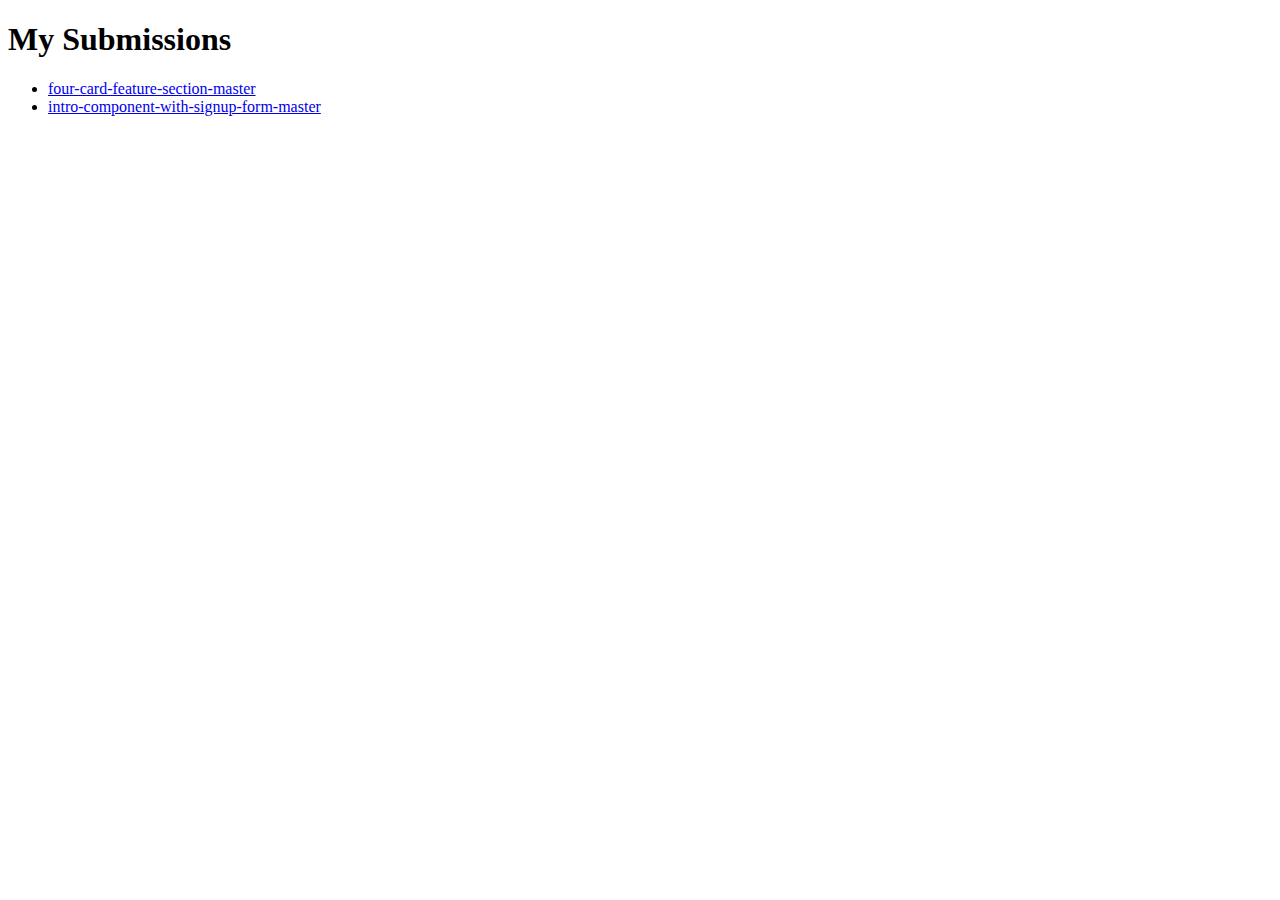
<file: index.html>
<!DOCTYPE html>
<html lang="en">

<head>
    <meta charset="UTF-8">
    <meta http-equiv="X-UA-Compatible" content="IE=edge">
    <meta name="viewport" content="width=device-width, initial-scale=1.0">
    <title>Live Links</title>
</head>

<body>
    <h1>My Submissions</h1>
    <ul>
        <li>
            <a href="/four-card-feature-section-master/index.html">four-card-feature-section-master</a>
        </li>
        <li>
            <a href="/intro-component-with-signup-form-master/index.html">
                intro-component-with-signup-form-master
            </a>
        </li>
    </ul>

</body>

</html>
</file>
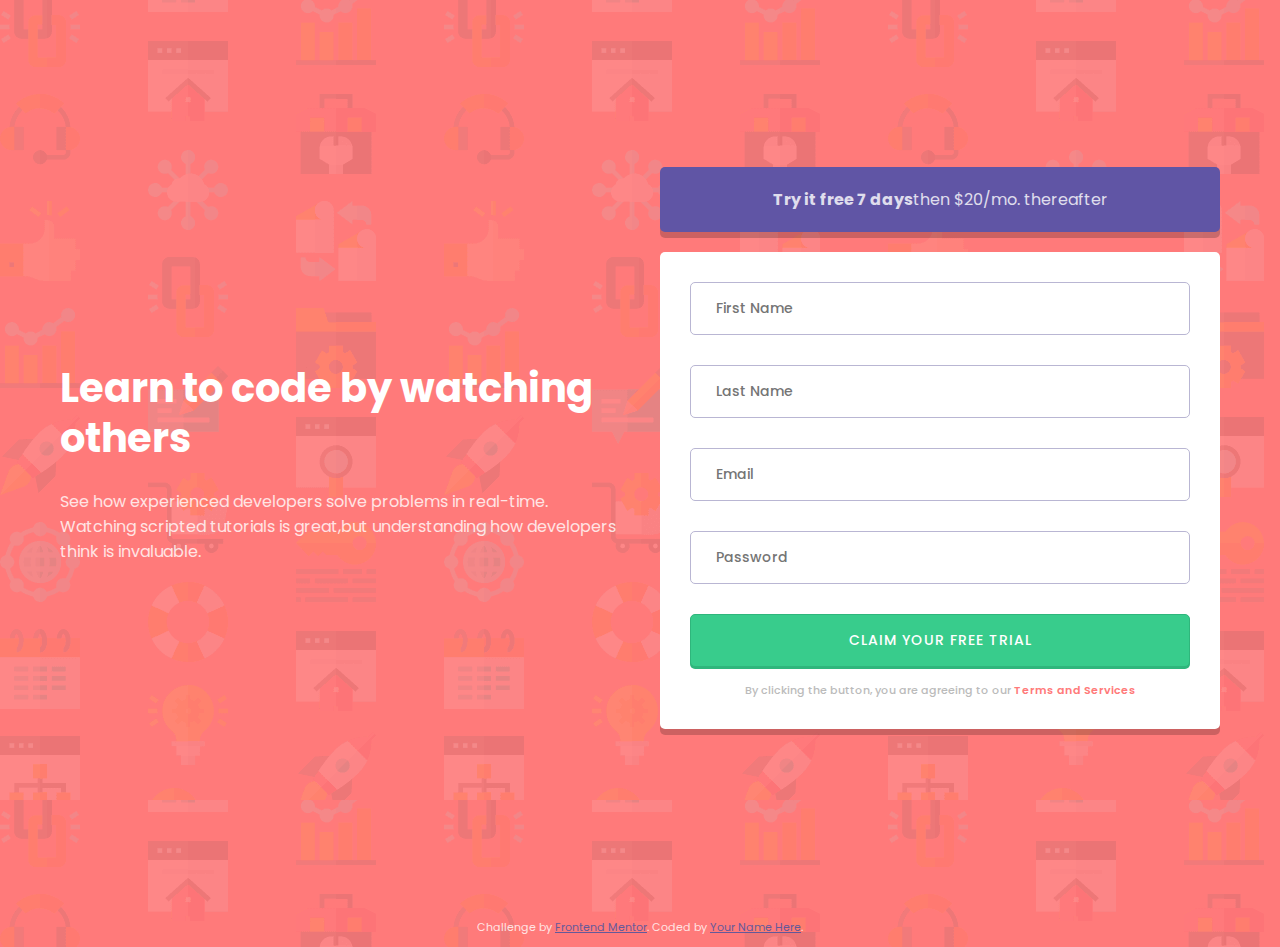
<file: intro-component-with-signup-form-master/index.html>
<!DOCTYPE html>
<html lang="en">

<head>
  <meta charset="UTF-8" />
  <meta name="viewport" content="width=device-width, initial-scale=1.0" />
  <!-- displays site properly based on user's device -->

  <link rel="icon" type="image/png" sizes="32x32" href="./images/favicon-32x32.png" />
  <link rel="stylesheet" href="style.css" />

  <title>Frontend Mentor | Intro component with sign up form</title>

  <!-- Feel free to remove these styles or customise in your own stylesheet 👍 -->
  <style>
    .attribution {
      font-size: 11px;
      text-align: center;
    }

    .attribution a {
      color: hsl(228, 45%, 44%);
    }
  </style>
</head>

<body>
  <div class="container">
    <div>
      <h1>Learn to code by watching others</h1>
      <p>
        See how experienced developers solve problems in real-time. Watching
        scripted tutorials is great,but understanding how developers think is
        invaluable.
      </p>
    </div>
    <div>
      <div class="box box-blue">
        <p><strong>Try it free 7 days</strong>then $20/mo. thereafter</p>
      </div>
      <form class="box" id="form">
        <div class="form-control">
          <input type="text" id="fname" placeholder="First Name" />
          <img src="./images/icon-error.svg" alt="error-icon">
          <small>First Name cannot be empty</small>
        </div>
        <div class="form-control">
          <input type="text" id="lname" placeholder="Last Name" />
          <img src="./images/icon-error.svg" alt="error-icon">
          <small>Last Name cannot be empty</small>
        </div>
        <div class="form-control">
          <input type="email" id="email" placeholder="Email" />
          <img src="./images/icon-error.svg" alt="error-icon">
          <small>Email cannot be empty</small>

        </div>
        <div class="form-control">
          <input type="password" id="password" placeholder="Password" />
          <img src="./images/icon-error.svg" alt="error-icon">
          <small>Password cannot be empty</small>
        </div>
        <button> Claim your free trial</button>
        <small>By
          clicking the button, you are agreeing to our <a href="#">Terms and Services</a></small>
      </form>
    </div>
  </div>
  <footer>
    <p class="attribution">
      Challenge by
      <a href="https://www.frontendmentor.io?ref=challenge" target="_blank">Frontend Mentor</a>. Coded by <a
        href="#">Your Name Here</a>.
    </p>
  </footer>
</body>
<script src="index.js"></script>

</html>
</file>
<file: intro-component-with-signup-form-master/style.css>
@import url("https://fonts.googleapis.com/css2?family=Poppins:wght@400;500;600;700&display=swap");
* {
  box-sizing: border-box;
}
body {
  background-image: url(./images/bg-intro-desktop.png);
  background-color: hsl(0, 100%, 74%);
  color: white;
  font-family: "Poppins", sans-serif;
}
.container {
  display: flex;
  align-items: center;
  justify-content: center;
  flex-wrap: wrap;
  max-width: 1200px;
  margin: 0 auto;
  min-height: 100vh;
}
.container > div {
  flex: 1;
  padding: 0 20px;
}
h1 {
  font-size: 40px;
  line-height: 50px;
}
p {
  font-size: 16px;
  opacity: 0.8;
}
.box {
  background-color: #fff;
  padding: 30px;
  border-radius: 5px;
  box-shadow: 0 6px rgba(0, 0, 0, 0.2);
  margin-bottom: 20px;
  text-align: center;
}
.box p {
  margin: 0;
}
.box-blue {
  background-color: hsl(248, 32%, 49%);
  padding: 20px;
}
.form-control {
  position: relative;
  margin-bottom: 30px;
}
.form-control small {
  position: absolute;
  bottom: -20px;
  right: 0;
  opacity: 0;
  text-align: right;
}
.form-control.error input {
  border-color: hsl(0, 100%, 74%);
  color: hsl(0, 100%, 74%);
}
.form-control.error input::placeholder{
    color: hsl(0, 100%, 74%);
}
input {
  display: block;
  width: 100%;
  font-weight: 500;
  font-size: 14px;
  font-family: "Poppins", sans-serif;
  padding: 15px 25px;
  border-radius: 5px;
  border: 1px solid hsl(246, 25%, 77%);
}
input:active {
  border: 1px solid hsl(248, 32%, 49%);
  outline: none;
}
input:focus {
  border: 1.3px solid hsl(248, 32%, 49%);
  outline: none;
}
.form-control img {
  position: absolute;
  transform: translateY(-50%);
  right: 15px;
  opacity: 0;
  top: 50%;
  height: 20px;
  
}
.form-control.error img{
    opacity: 1;
}
.form-control small{
    opacity: 0;
}
.form-control.error small{
    opacity: 1;
    color: hsl(0, 100%, 74%);
}
button {
  background-color: hsl(154, 59%, 51%);
  display: block;
  width: 100%;
  font-weight: 500;
  font-size: 14px;
  font-family: "Poppins", sans-serif;
  padding: 15px 25px;
  border-radius: 5px;
  border: 1px solid hsl(154, 59%, 45%);
  box-shadow: 0 2px hsl(154, 59%, 45%);
  color: #fff;
  cursor: pointer;
  text-transform: uppercase;
  letter-spacing: 1px;
}
button:focus {
  outline: none;
}
button:active {
  border-bottom-width: 1px;
  box-shadow: 0 0 hsl(154, 59%, 45%);
  transform: translateY(2px);
}
small {
  color: #bbb;
  display: block;
  font-weight: 500;
  margin-top: 15px;
  font-size: 11px;
}
small a {
  color: hsl(0, 100%, 74%);
  text-decoration: none;
  font-weight: 600;
}
@media screen and (max-width: 768px) {
  h1 {
    text-align: center;
  }
  p {
    text-align: center;
  }
  .container {
    flex-direction: column;
  }
}
</file>
